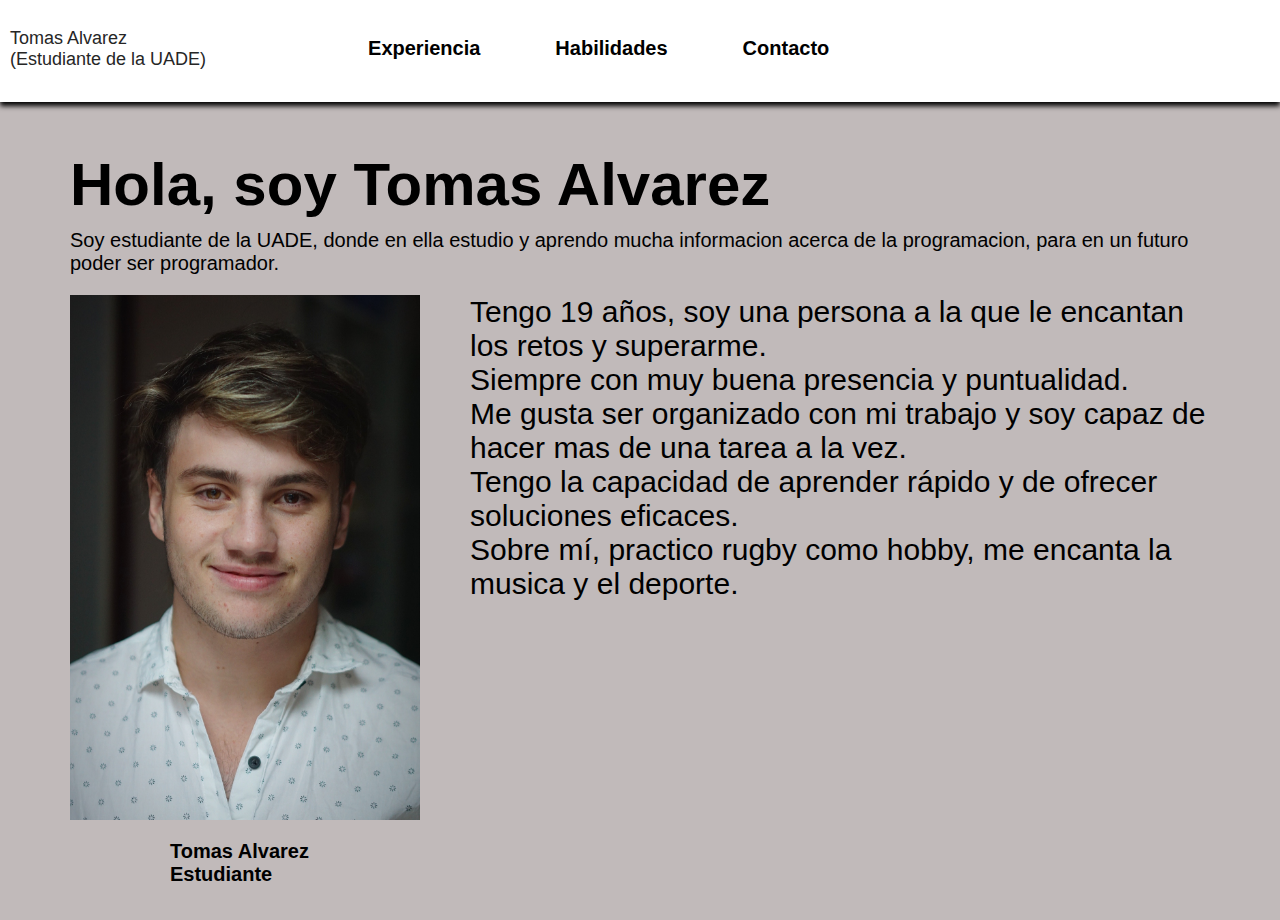
<file: index.html>
<!DOCTYPE html>
<html lang="es">
<head>
    <meta charset="UTF-8">
    <meta http-equiv="X-UA-Compatible" content="IE=edge">
    <meta name="viewport" content="width=device-width, initial-scale=1.0">
    <title>Inicio </title> 
    <link rel="stylesheet" href="styles.css">
</head>
<body>
    <header class="topheader">
            <nav class="topnav">
                <a href="./index.html" class="logo">
                    <div class="nombre__tomas">
                        Tomas Alvarez<br />
                       (Estudiante de la UADE)
                    </div>
                </a>    
                <ul class="menu">
                    <li><a href="./paginas/experiencia.html"> Experiencia</a></li>
                    <li><a href="./paginas/habilidades.html"> Habilidades </a></li>
                    <li><a href="./paginas/contacto.html"> Contacto </a></li>
                </ul>
            </nav>
    </header>
    <div class="horizontal-padding vertical-padding">
        <section class="perfil">
          <div class="info-perfil">
            <h1 class="titulo-perfil">Hola, soy Tomas Alvarez</h1>
            <p class="detalles-perfil">
              Soy estudiante de la UADE, donde en ella estudio y 
              aprendo mucha informacion acerca de la programacion,
               para en un futuro poder ser programador.
            </p>
          </div>
          <span class="perfil-seccion-img">
            <img
              class="perfil-img"
              src="recursos/imagentomas.jpg"
              alt="imagentomas">
              <div>
                <p class="texto__inicio">  
                   Tengo 19 años, soy una persona a la que le encantan los retos y superarme. <br>
                   Siempre con muy buena presencia y puntualidad.  <br>
                   Me gusta ser organizado con mi trabajo y soy capaz de hacer mas de una tarea a la vez. <br>
                   Tengo la capacidad de aprender rápido y de ofrecer soluciones eficaces. <br>
                   Sobre mí, practico rugby como hobby, me encanta la musica y el deporte.</p>
           </div>
            <div class="perfil-img-linea"></div>
          </span>
        </section> 
      </div>
      <footer>
        <footer class="footer"> 
          <div class="footer-content">
            <h2>Tomas Alvarez</h2>
            <h5>Estudiante</h5>
          </div>
        </footer>
</body>
</html>
</file>
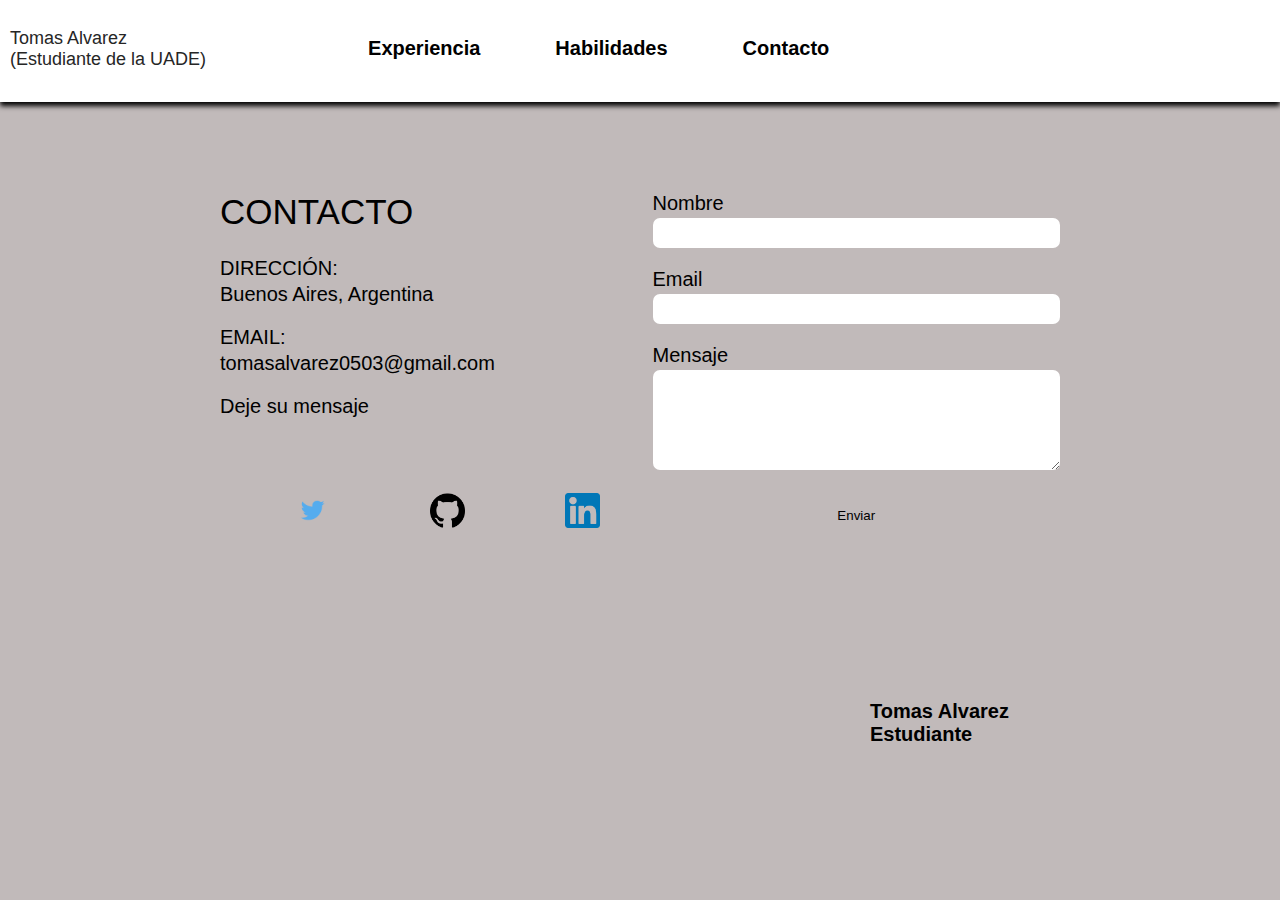
<file: paginas/contacto.html>
<!DOCTYPE html>
<html lang="en">
<head>
    <meta charset="UTF-8">
    <meta http-equiv="X-UA-Compatible" content="IE=edge">
    <meta name="viewport" content="width=device-width, initial-scale=1.0">
    <title>Contacto</title>
    <link rel="stylesheet" href="../styles.css">
</head>
<body>
    <header class="topheader">
        <nav class="topnav">
            <a href="../index.html" class="logo">
                <div class="nombre__tomas">
                    Tomas Alvarez<br />
                   (Estudiante de la UADE)
                </div>
            </a>
            <ul class="menu">
                <li><a href="experiencia.html"> Experiencia</a></li>
                <li><a href="habilidades.html"> Habilidades </a></li>
                <li><a href="contacto.html"> Contacto </a></li>
            </ul>
        </nav>      
    </header>
    <div class="horizontal-padding vertical-padding">
      <section class="contact" id="contact">
        <h2 class="contact-title">Contacto</h2>
        <div class="contact-details">
          <div class="contact-details-group">
            <p class="contact-label">Dirección:</p>
            <p class="contact-text">Buenos Aires, Argentina </p>
          </div>
          <div class="contact-details-group">
            <p class="contact-label">Email:</p>
            <p class="contact-text">tomasalvarez0503@gmail.com</p>
          </div>
          <div class="contact-details-group">
            <p class="contact-text">
              Deje su mensaje 
            </p>
          </div>
        </div>
        <form class="contact-form">
          <div class="contact-form-group">
            <label for="name">Nombre</label>
            <input required type="text" name="name" id="name" />
          </div>
          <div class="contact-form-group">
            <label for="email">Email</label>
            <input required type="email" name="email" id="email" />
          </div>
          <div class="contact-form-group">
            <label for="message">Mensaje</label>
            <textarea required name="message" id="message" rows="6"></textarea>
          </div>

          <button type="submit" class="contact-form-submit">Enviar</button>
        </form>
        <nav class="social">
          <ul class="social-list">
            <li>
              <a target="_blank" href="https://twitter.com/Totialvarez0503">
                <img src="../recursos/Twitter.jpeg" alt="twitter profile" />
              </a>
            </li>
            <li>
              <a target="_blank" href="https://github.com/Tomas050303" class="social-link"
                ><img src="../recursos/Github.jpeg" alt="youtube profile"
              /></a>
            </li>
            <li>
              <a target="_blank" href="https://www.linkedin.com/in/tomas-manuel-alvarez-157a7b231/" class="social-link">
                <img src="../recursos/Linkedin.jpeg" alt="github profile" />
              </a>
            </li>
          </ul>
        </nav>
      </section>
    </div>
    <footer class="footer-contacto"> 
        <div class="footer-content">
          <h2>Tomas Alvarez</h2>
          <h5>Estudiante</h5>
        </div>
      </footer>
</body>
</html
</file>
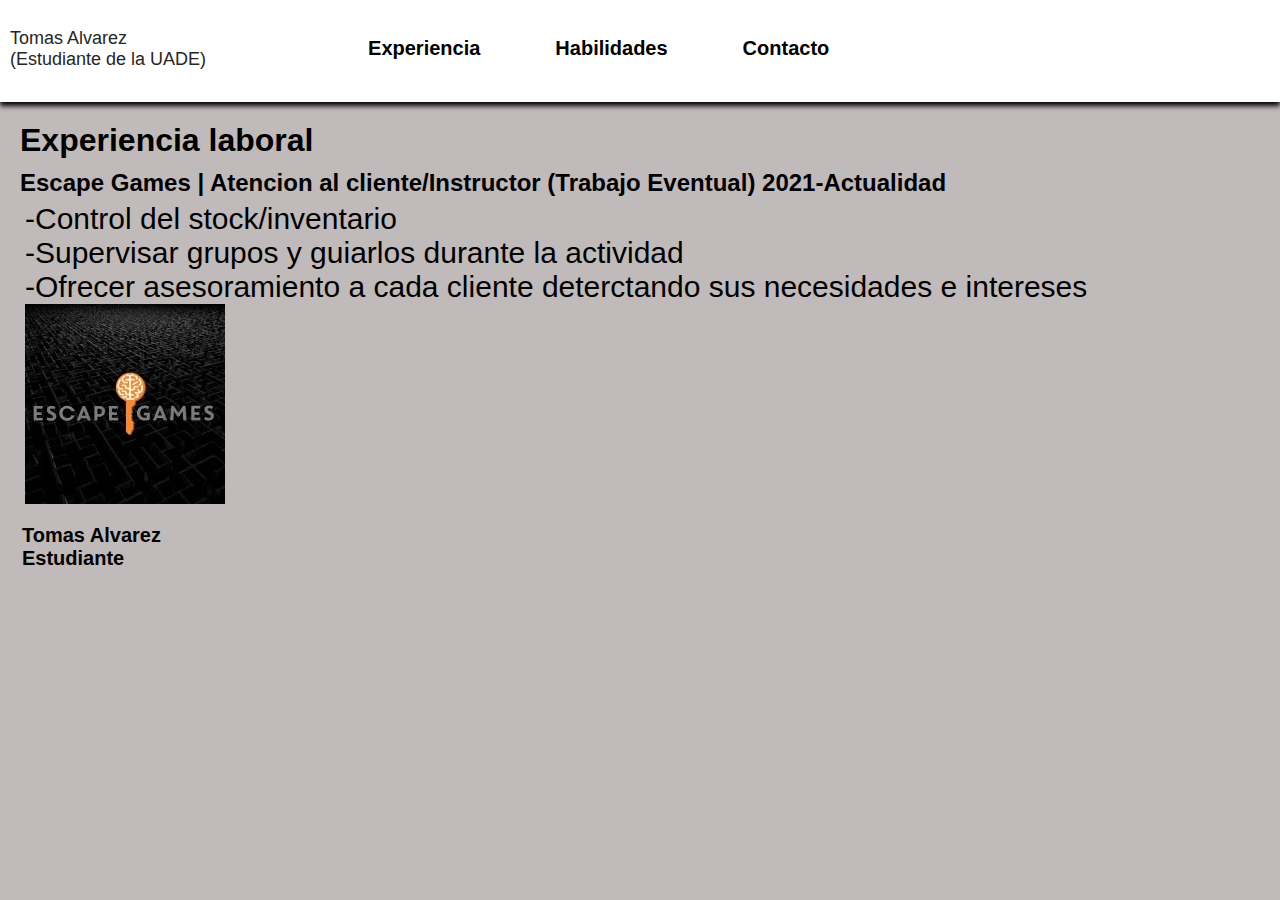
<file: paginas/experiencia.html>
<!DOCTYPE html>
<html lang="en">
<head>
    <meta charset="UTF-8">
    <meta http-equiv="X-UA-Compatible" content="IE=edge">
    <meta name="viewport" content="width=device-width, initial-scale=1.0">
    <title>Experiencia</title>
    <link rel="stylesheet" href="../styles.css">
</head>
<body>
    <header class="topheader">
        <nav class="topnav">
            <a href="../index.html" class="logo">
                <div class="nombre__tomas">
                    Tomas Alvarez<br />
                   (Estudiante de la UADE)
                </div>
            </a>
                <ul class="menu">
                    <li><a href="experiencia.html"> Experiencia</a></li>
                    <li><a href="habilidades.html"> Habilidades </a></li>
                    <li><a href="contacto.html"> Contacto </a></li>
                </ul>
        </nav>      
    </header>
    <div>
        <h1 class="Titulo__sobre">
            Experiencia laboral </h1>
    </div>
    <section>

        <div>
            <h2 class="subititulo__exp">
                Escape Games | Atencion al cliente/Instructor (Trabajo Eventual) 2021-Actualidad
            </h2>
                <p class="texto__sobre">
                    -Control del stock/inventario <br>
                    -Supervisar grupos y guiarlos durante la actividad <br>
                    -Ofrecer asesoramiento a cada cliente deterctando sus necesidades e intereses <br>
                    <img src="../recursos/escape.jpeg" alt=""> <br>
                </p>
            
        </div>
    </section>
        <footer class="footer-habilidades"> 
          <div class="footer-content">
            <h2>Tomas Alvarez</h2>
            <h5>Estudiante</h5>
          </div>
        </footer>
</body>
</html
</file>
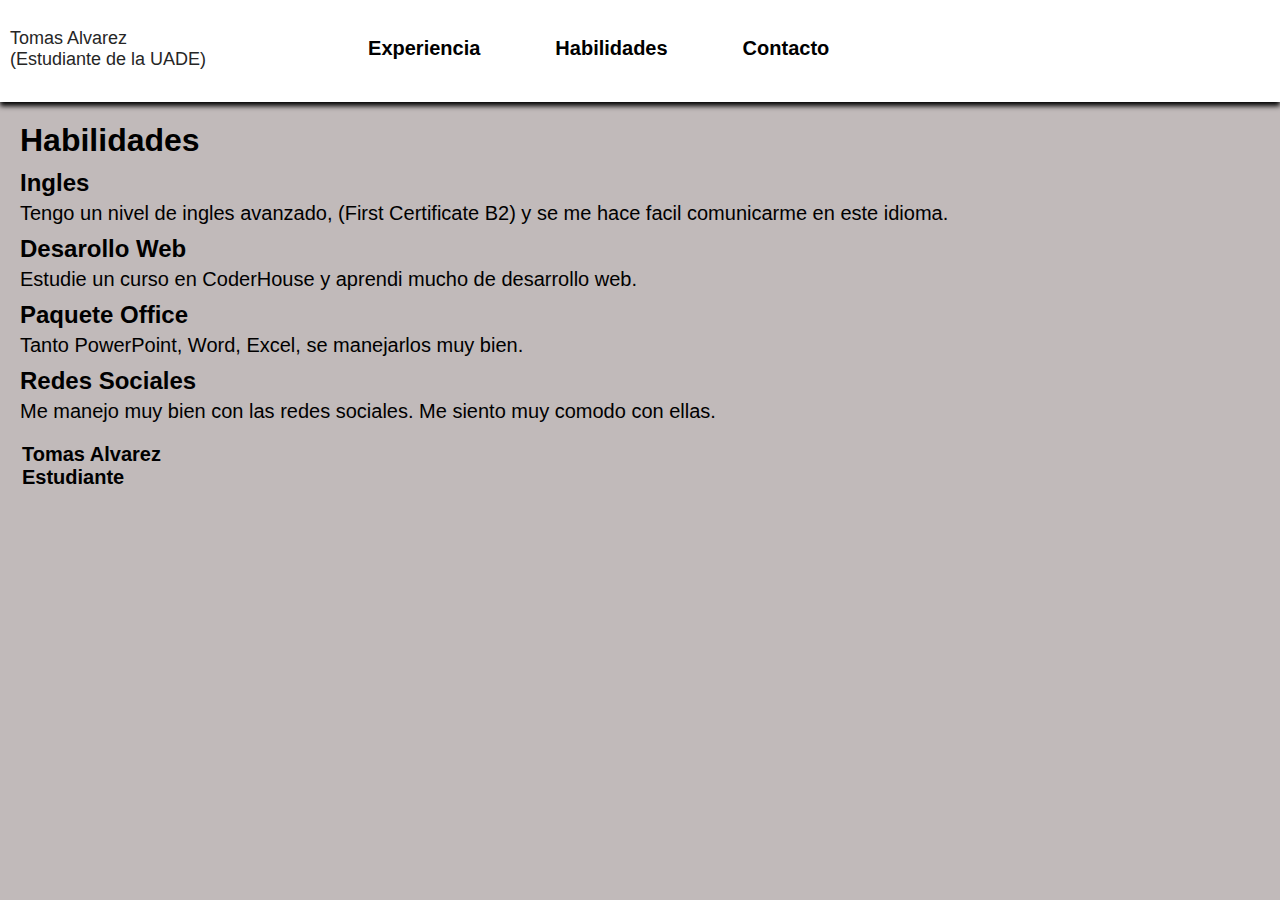
<file: paginas/habilidades.html>
<!DOCTYPE html>
<html lang="en">
<head>
    <meta charset="UTF-8">
    <meta http-equiv="X-UA-Compatible" content="IE=edge">
    <meta name="viewport" content="width=device-width, initial-scale=1.0">
    <title>Habilidades</title>
    <link rel="stylesheet" href="../styles.css">
</head>
<body>
    <header class="topheader">
        <nav class="topnav">
            <a href="../index.html" class="logo">
                <div class="nombre__tomas">
                    Tomas Alvarez<br />
                   (Estudiante de la UADE)
                </div>
            </a>
            <ul class="menu">
                <li><a href="experiencia.html"> Experiencia</a></li>
                <li><a href="habilidades.html"> Habilidades </a></li>
                <li><a href="contacto.html"> Contacto </a></li>
            </ul>
        </nav>      
    </header>

    <div>
        <h1 class="Titulo__sobre"> Habilidades </h1>
    </div>
    <div>
        <h2 class="subititulo__exp"> Ingles </h2>
        <p class="texto__habilidades">
            Tengo un nivel de ingles avanzado, (First Certificate B2) y se me hace facil comunicarme en este idioma.
        </p>
    </div>
    <div>
        <h2 class="subititulo__exp"> Desarollo Web </h2>
        <p class="texto__habilidades">
            Estudie un curso en CoderHouse y aprendi mucho de desarrollo web.
        </p>
    </div>
    <div>
        <h2 class="subititulo__exp"> Paquete Office </h2>
        <p class="texto__habilidades">
           Tanto PowerPoint, Word, Excel, se manejarlos muy bien.
        </p>
    </div>
    <div>
        <h2 class="subititulo__exp"> Redes Sociales </h2>
        <p class="texto__habilidades">
           Me manejo muy bien con las redes sociales. Me siento muy comodo con ellas.
        </p>
    </div>
    <footer class="footer-habilidades"> 
        <div class="footer-content">
          <h2>Tomas Alvarez</h2>
          <h5>Estudiante</h5>
        </div>
      </footer>
    
</body>
</html
</file>
<file: styles.css>
* {
  padding: 0;
  margin: 0;
  box-sizing: border-box;        
}

.topnav{
       display:flex;
       justify-content: space-between;
       padding: 10px;
       margin-bottom: 5px; 
       width: 100%;     
       
}
.topheader{
       box-shadow: 0 4px 5px rgb(3, 3, 3);
       align-items: center;
       justify-content: space-between;
       float:right;
       margin-bottom: 20px;
       width: 100%;
}

.logo{
       text-decoration: none;
       display: flex;
       align-items: center;
       font-size: 18px;
       font-weight: 500;
       
       
       
}

.nombre__tomas{
  color: rgb(38, 38, 38);

}

.logo img{
       border-radius: 50%;
       align-items: center;
}

body {
       background: rgb(193, 186, 186);
       font-family: 'Gill Sans', 'Gill Sans MT', Calibri, 'Trebuchet MS', sans-serif;

}
header{
       background: white;
       width: 100%;
       clear: both;
       content:'';
       display: table;
       
}

.menu{
       display: flex;
       list-style: none;
       width: 900px;
       margin: 10px auto;
       padding: 5px;
       font-size: 20px;
}

img {
       position: center;
       float: left;
       padding: 0px;
}



nav ul li {
       list-style-type: none;
       margin-left: 75px;
       padding:12px 0;
       position:relative;
       
}

nav ul li a {

       text-decoration: none;
       color: black;
       font-weight: bold;
       
       
       
}

nav ul li a::before{
       display: block;
       content: '';
       width:0%;
       background: #444;
       height: 5px;
       top:0;
       position: absolute;
       transition: width 1s;
}

nav ul li a:hover:before{
       width: 100px;
}
.Titulo__sobre{
  margin-left: 20px;
}

.texto__sobre{
  color: black;
  margin-left: 25px;
  font-size: 30px;
  justify-content: center;
  
}
.texto__inicio{
  color: black;
  margin-left: 25px;
  font-size: 30px;
  justify-content: center;
  margin-left: 400px;
}
.texto__habilidades{
  color: black;
  margin-left: 20px;
  font-size: 20px;
}
.subititulo__exp{
 margin-left: 20px;
 margin-top: 10px;
 margin-bottom: 5px;
} 
.horizontal-padding {
  padding-left: 25px;
  padding-right: 25px;
}
.vertical-padding {
  padding-top: 25px;
  padding-bottom: 25px;
}

@media (min-width: 950px) {
  .horizontal-padding {
    padding-left: 70px;
    padding-right: 70px;
  }
  .vertical-padding {
    padding-top: 70px;
    padding-bottom: 70px;
  }
}
 .info-perfil {
      margin-bottom: 0px;
    }
    
    .perfil-img {
      float:left;
      width: 100%;
      max-width: 350px;
      transform: scaleX(-1);
      
    }


    div{
      top: 10px;
    }

   
    
    .perfil-img-linea {
      background-color: var(--secundary-color);
      height: 15px;
      position: absolute;
      width: 100%;
      left: 0;
      bottom: 0;
    }
    
    .perfil {
      text-align: left;
      justify-content: space-between;

      margin: 0 auto;
      align-items: center;
      
    }
    
    .titulo-perfil {
      font-size: 60px;
      font-weight: bold;
      margin-top: 80px;
      color:black;
    }
    
    
    
    .boton-perfil {
      font-size: 28px;
    }
    .detalles-perfil{
      font-size: 20px;
      margin-top: 10px;
      margin-bottom: 20px
    }
    .contact {
      background-color: var(--primary-color);
      color: var(--text-color-inverse);
      font-size: 18px;
      border-radius: 14px;
      padding: 25px;
    
      display: grid;
      gap: 25px;
    }
    
    .contact p,
    .contact h2,
    .contact ul {
      margin: 0;
      padding: 0;
    }
    
    .contact-title {
      font-size: 30px;
      font-weight: 500;
      text-align: center;
      text-transform: uppercase;
    }
    
    .contact-details,
    .contact-form {
      display: grid;
      gap: 20px;
    }
    
    .contact-details-group,
    .contact-form-group {
      display: grid;
      gap: 3px;
    }
    
    .contact-label {
      text-transform: uppercase;
      font-weight: 500;
    }
    
    .contact-form input,
    .contact-form textarea {
      border-radius: 7px;
      border: none;
      height: 30px;
      padding: 5px 10px;
    }
    
    .contact-form textarea {
      height: auto;
      resize: vertical;
    }
    
    .contact-form-submit {
      width: 100%;
      height: 50px;
    
      background-color: var(--text-color);
      border-radius: 7px;
      color: var(--text-color-inverse);
      border: 1px solid var(--theme-color);
    
      cursor: pointer;
    }
    
    .contact-form-submit:hover {
      box-shadow: 0 0 14px var(--secondary-color);
    }
    
    .social-list {
      list-style: none;
    
      display: flex;
      gap: 25px;
      justify-content: center;
    }
    
    .social-list img {
      height: 25px;
    }
    
    .social-list img:hover {
      filter: drop-shadow(0 0 5px var(--secondary-color));
    }
    
    @media (min-width: 950px) {
      .contact {
        font-size: 20px;
        padding: 70px;
    
        max-width: 980px;
        margin: 0 auto;
    
        box-sizing: border-box;
      }
    
      .contact-title {
        font-size: 35px;
        text-align: left;
      }
    
      .social-list {
        justify-content: flex-start;
      }
    
      .social-list img {
        height: 35px;
      }
    
      .contact-title {
        grid-area: title;
      }
    
      .contact-details {
        grid-area: details;
      }
    
      .contact-form {
        grid-area: form;
      }
    
      .social {
        grid-area: social;
      }
    
      .contact {
        display: grid;
        grid:
          "title   form" auto
          "details form" 1fr
          "social  form" auto /
          1fr      1fr;
        align-items: start;
      }
    }
    button{
      padding: 9px 25px;
      background-color: aqua;
      border: 10px;
      border-radius: 30px;
      cursor: pointer;
      transition: all 0.3s ease 0s;
    }
    button:hover{
      background-color: rgb(255, 255, 255);
    }
    .footer {
      display: flex;
      flex-direction: column;
      justify-content: left;
      align-items:left;
      width: 100%;
      height: 100px;
      margin-left: 150px;
      padding: 20px;
      background-color: var(--primary-color);
    }

    .footer-content h2 {
      font-size: 20px;
    }

    .footer-content h5 {
      font-size: 20px;
      text-align: left;
    }
    .footer-habilidades {
      display: flex;
      flex-direction: column;
      justify-content: left;
      align-items:left;
      width: 100%;
      height: 100px;
      margin-left: 2px;
      padding: 20px;
      background-color: var(--primary-color);
    }
    .footer-contacto {
      display: flex;
      flex-direction: column;
      justify-content: left;
      align-items:left;
      width: 100%;
      height: 100px;
      margin-left: 850px;
      padding: 20px;
      background-color: var(--primary-color);
    }
</file>
